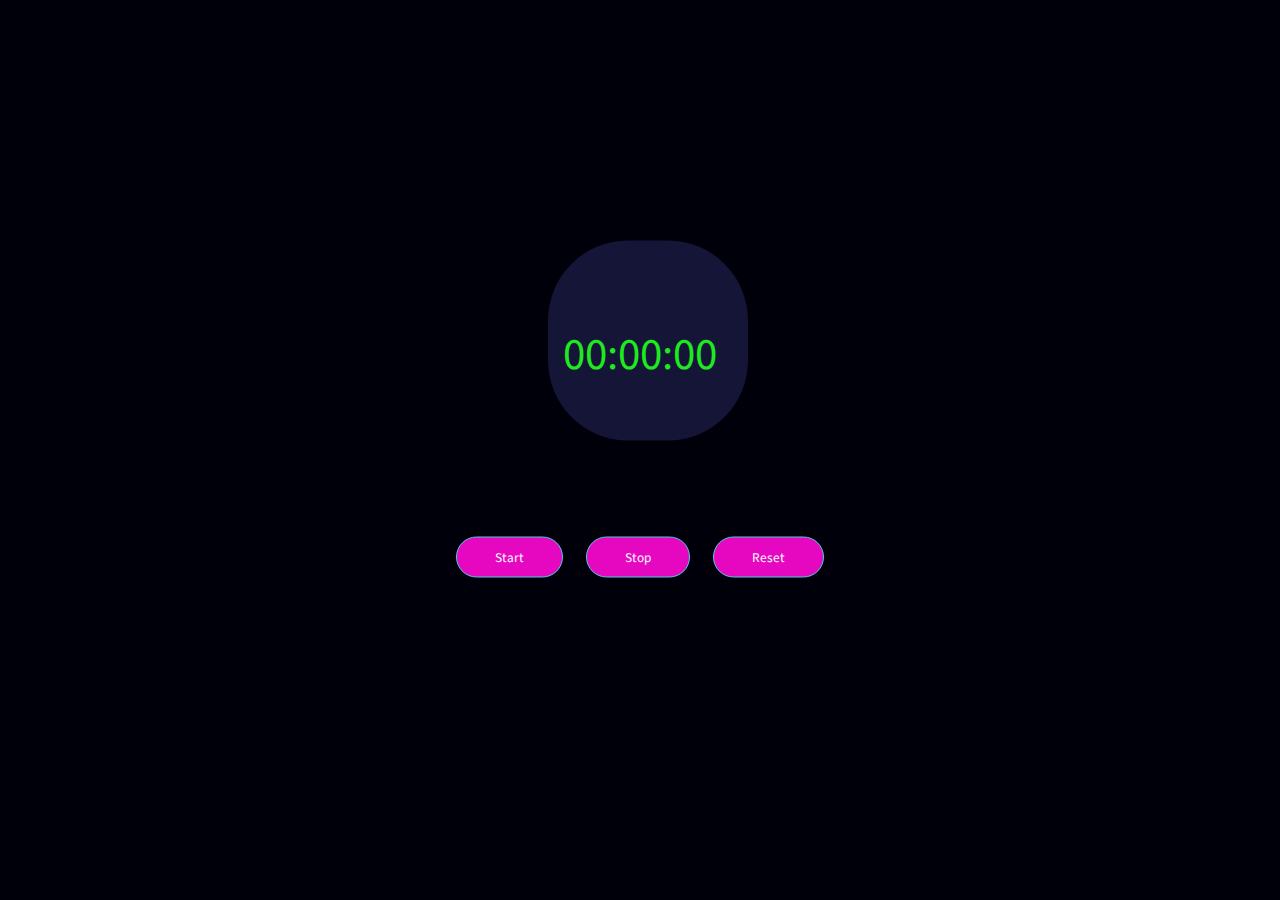
<file: PRODIGY_WD_02/Stopwatch/index.html>
<!DOCTYPE html>
<html lang="en">
<head>
    <meta charset="UTF-8">
    <meta name="viewport" content="width=device-width, initial-scale=1.0">
    <title>Stopwatch</title>
    <link rel="stylesheet" href="style.css">
</head>
<body>
    <div class="container">
        <div class="wrapper">
            <p>
                <span class="mins">00</span>:<span class="seconds">00</span>:<span class="tens">00</span>
            </p> <br>
            <button class="btn-start">Start</button>
            <button class="btn-stop">Stop</button>
            <button class="btn-reset">Reset</button>
            </div>
        </div>
    </div>
    <script src="script.js"></script>
</body>
</html>
</file>
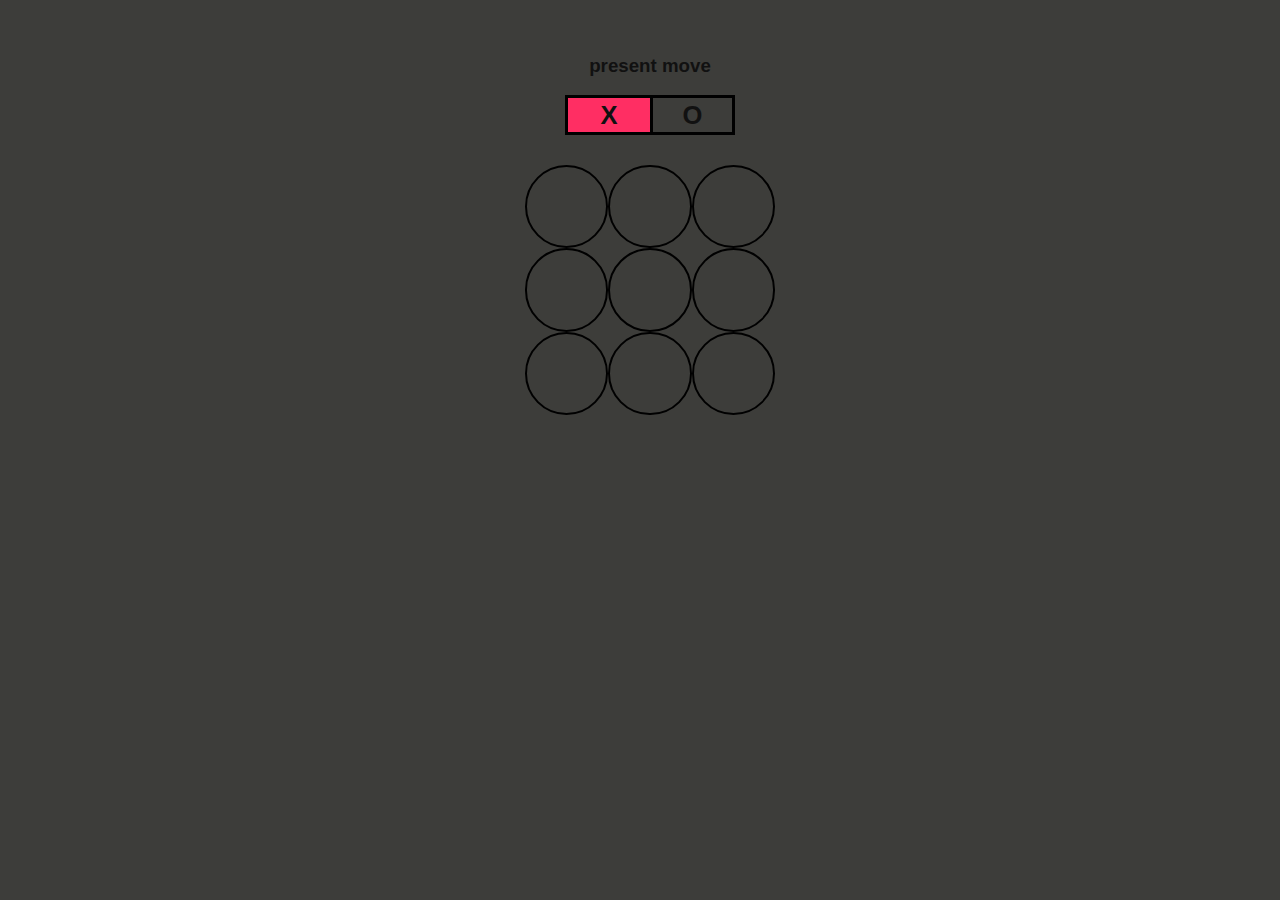
<file: PRODIGY_WD_03/game/index.html>
<!DOCTYPE html>
<html lang="en">
<head>
    <meta charset="UTF-8">
    <meta http-equiv="X-UA-Compatible" content="IE=edge">
    <meta name="viewport" content="width=device-width, initial-scale=1.0">
    <title>Tic_Tac_Toe</title>
    <link rel="stylesheet" href="style.css">
</head>
<body>
    <div class="turn-container">
        <h3>present move</h3>
        <div class="turn-box align">X</div>
        <div class="turn-box align">O</div>
        <div class="bg"></div>
    </div>
    <div class="main-grid">
        <div class="box align">0</div>
        <div class="box align">1</div>
        <div class="box align">2</div>
        <div class="box align">3</div>
        <div class="box align">4</div>
        <div class="box align">5</div>
        <div class="box align">6</div>
        <div class="box align">7</div>
        <div class="box align">8</div>
    </div>
    <h2 id="results"></h2>
    <button id="play-again">Play Again</button>
    <script src="script.js"></script>
</body>
</html>
</file>
<file: PRODIGY_WD_02/Stopwatch/style.css>
@import url('https://fonts.googleapis.com/css2?family=Source+Sans+Pro:wght@400;600&display=swap');

* {
    margin: 0;
    padding: 0;
    font-family: 'Source Sans Pro', sans-serif;
}

.container {
    background-color: #00000a;
    height: 100vh;
    width: 100%;
    text-align: center;
    position: fixed;
   
}

.wrapper {
    position: relative;
    top: 50%;
    left: 50%;
    transform: translate(-50%, -50%);
}

.wrapper p {
    position: relative;
    display: inline-flex;
    color: #1fe91f;
    font-size: 45px;
    margin-bottom: 150px;
}

.wrapper p::before {
    content: '';
    position: absolute;
    width: 200px;
    height: 200px;
    background-color: #151538;
    z-index: -1;
    border-radius: 40%;
    left: -10%;
    top: -128%;
    animation-name: shine;
    animation-duration: 1s;
    animation-iteration-count:infinite;
}

@keyframes shine {
    0%, 100% {
        box-shadow: 0px 0px 32px -12px rgba(224, 77, 175, 0.5);
    }

    50% {
        box-shadow: 0px 0px 32px 3px rgba(8, 221, 79, 0.5);
    }
}

button {
    background-color: #e608c1;
    padding: 10px 38px;
    border: 1px solid #4ccddf;
    border-radius: 28px;
    color: #fff;
    transition: all .2s ease;
    outline: 0;
}

button:not(:last-child) {
    margin-right: 20px;
}

button:hover,
button:focus {
    border-color: #5ef59d;
    color: #5bdaeb;
    box-shadow: 0px 4px 27px -12px #48df54;


}
</file>
<file: PRODIGY_WD_03/game/style.css>
*{
    color: rgb(17, 17, 17);
    font-family: sans-serif;
    transition: 0.2s ease-in-out;
    user-select: none;
}

.align{
    display: grid;
    justify-content: center;
    align-items: center;
}

body{
    background-color: #3d3d3a;
    margin: 10px;
    padding: 0;
    width: 100vw;
    text-align: center;
    padding-top: 5vh;
    border-radius: 10%;
}

.turn-container{
    width: 170px;
    height: 80px;
    margin: auto;
    display: grid;
    grid-template-columns: 1fr 1fr;
    grid-template-rows: 1fr 1fr;
    position: relative;
}

.turn-container h3{
    margin: 0;
    grid-column-start: 1;
    grid-column-end: 3;
}

.turn-container .turn-box{
    border: 3px solid #000000;
    font-size: 1.6rem;
    font-weight: 700;
}

.turn-container .turn-box:nth-child(even){
    border-right: none;
}

.bg{
    position: absolute;
    bottom: 0;
    left: 0;
    width: 85px;
    height: 40px;
    background-color: #FF2E63;
    z-index: -1;
}

.main-grid{
    display: grid;
    grid-template-columns: repeat(3, 1fr);
    grid-template-rows: repeat(3, 1fr);
    height: 250px;
    width: 250px;
    margin: 30px auto;
    
}

.box{
    cursor: pointer;
    font-size: 2rem;
    font-weight: 700;
    border: 2px solid #000;
    border-radius: 50px;
}

.box:hover{
    background-color: #dfe683;
}

#play-again{
    background-color: #50ec72;
    padding: 10px 25px;
    border: none;
    font-size: 1.2rem;
    border-radius: 30px;
    cursor: pointer;
    display: none;
}

#play-again:hover{
    padding: 10px 50px;
    background-color: #08D9D6;
    color: #000;
}
</file>
